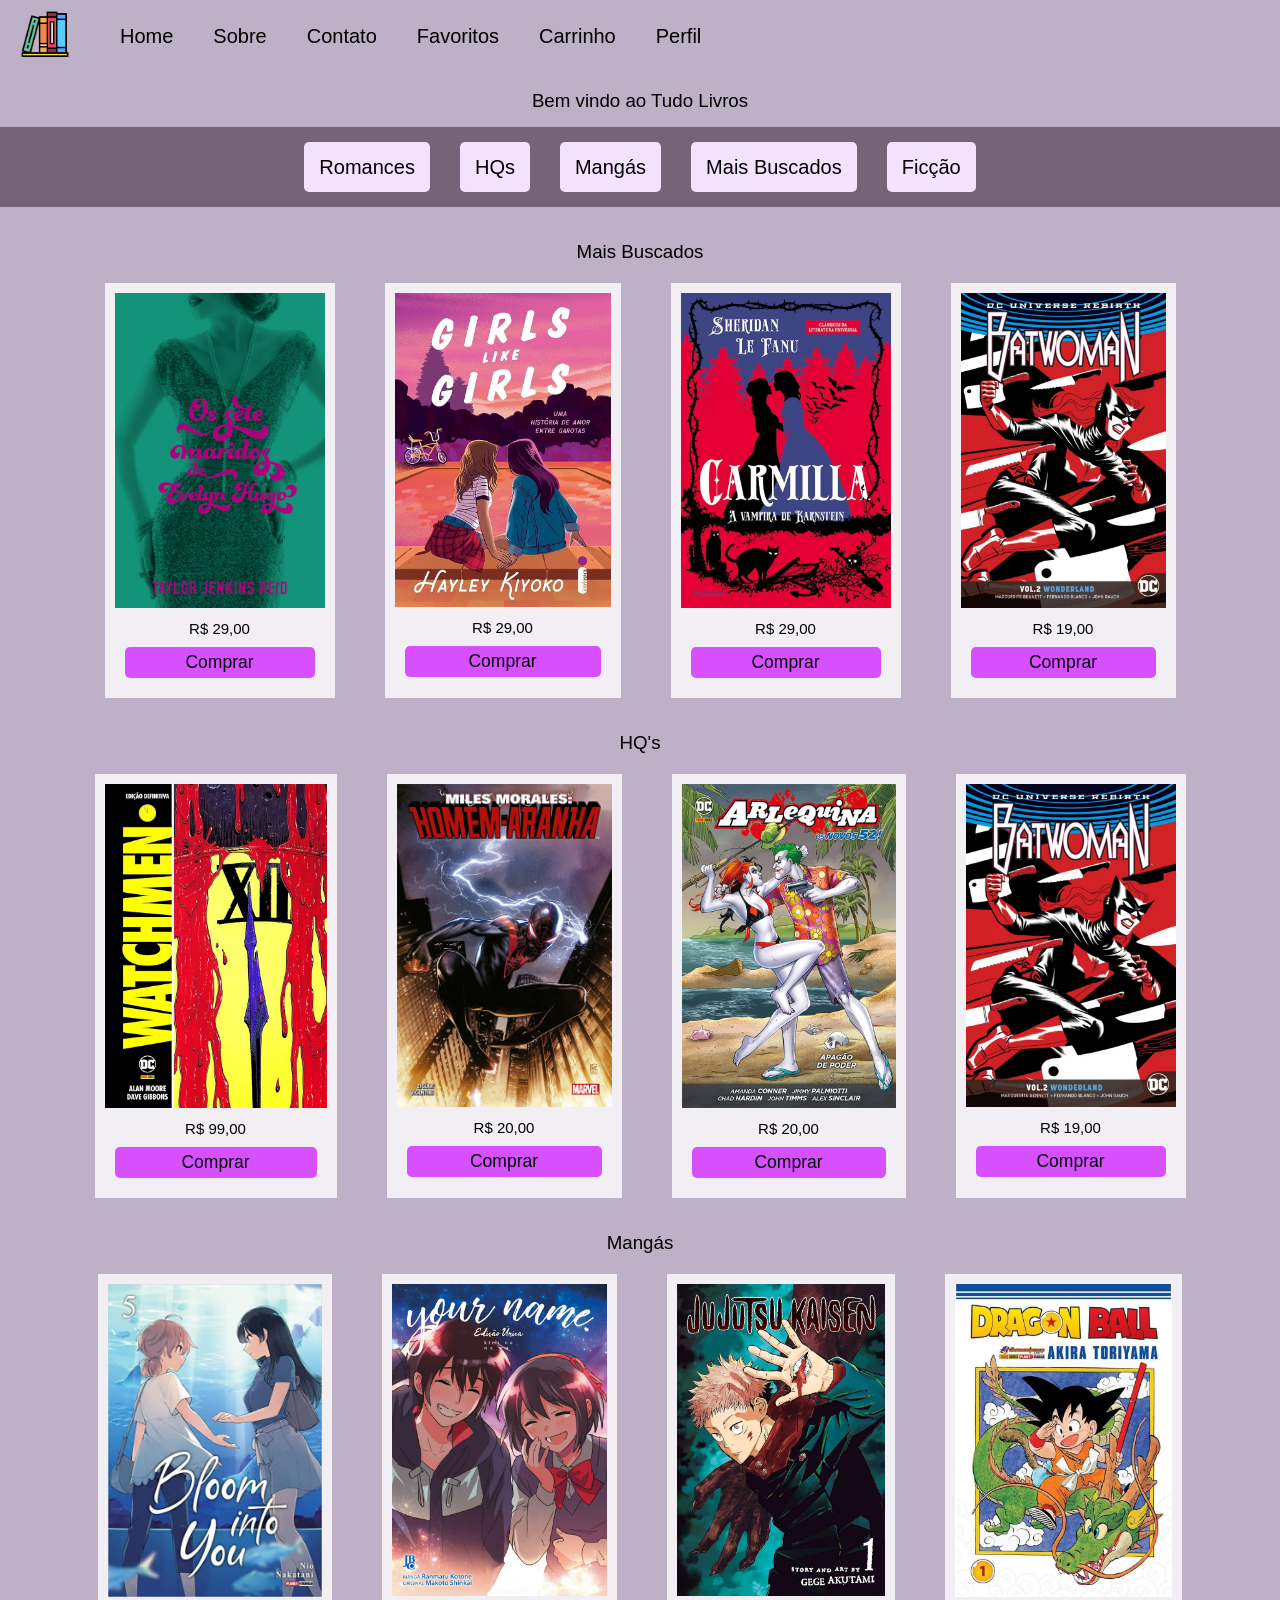
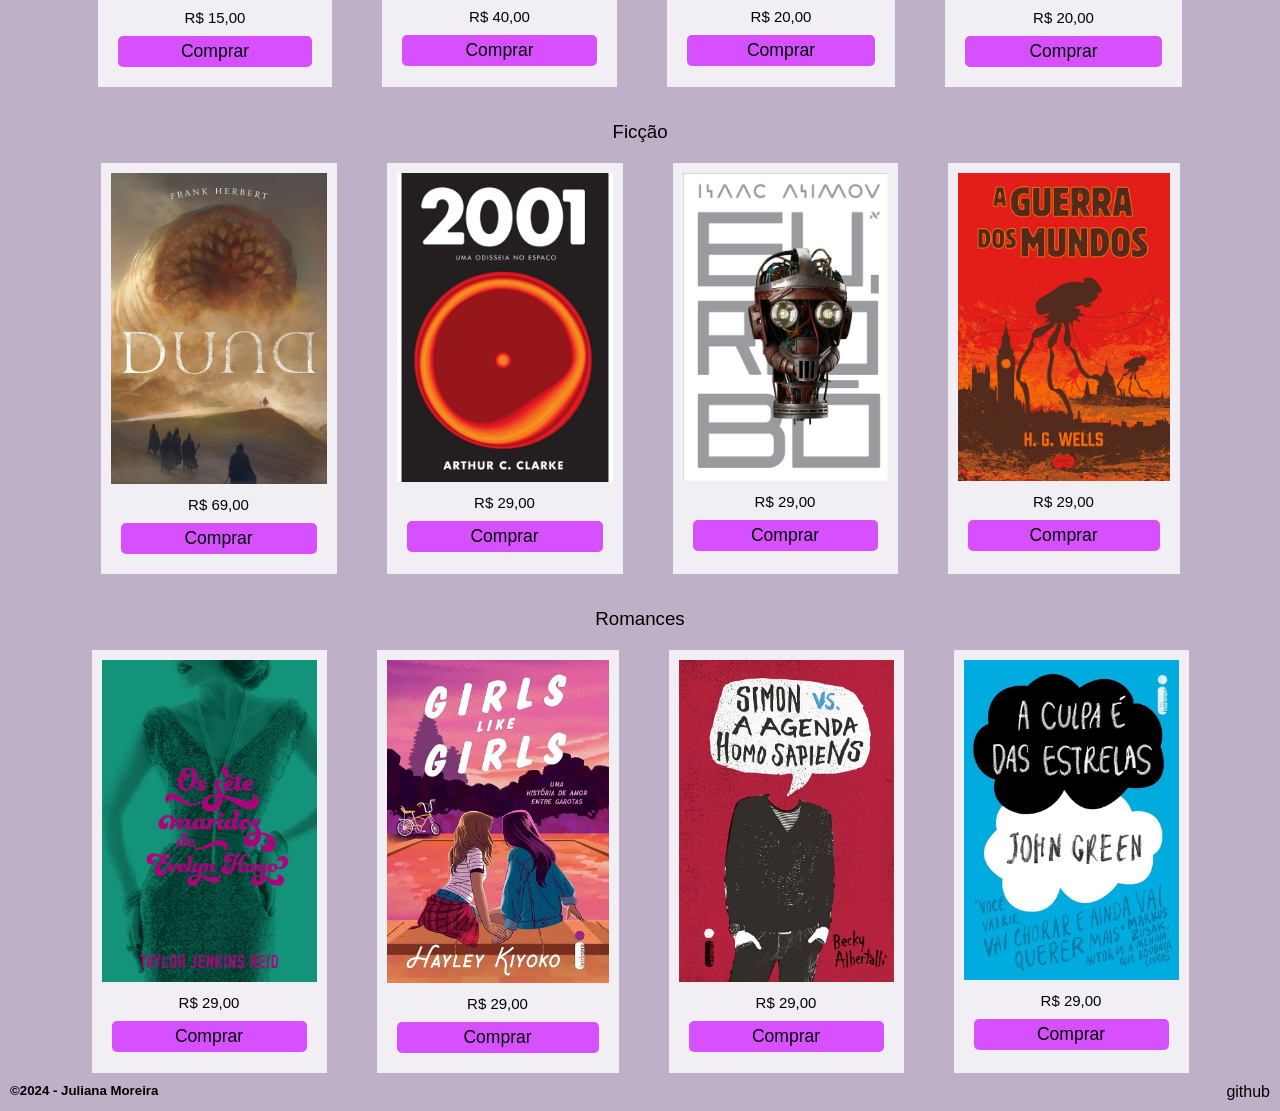
<file: index.html>
<!DOCTYPE html>
<html lang="en">
<head>
    <meta charset="UTF-8">
    <meta name="viewport" content="width=device-width, initial-scale=1.0">
    <title>Tudo Livros</title>
    <link rel="stylesheet" href="css/style.css">
    <link rel="shortcut icon" href="images/favicon.ico" type="image/x-icon">
</head>
<body>
    <header>
        <div id="cabecalho">
            <div>
                <img id="logo" src="images/livros.png" alt="estante de livros">
            </div>
            <nav class="menu">
                <ul >
                    <li><a href="#">Home</a></li>
                    <li><a href="#">Sobre</a></li>
                    <li><a href="#">Contato</a></li>
                    <li><a href="">Favoritos</a></li>
                    <li><a href="">Carrinho</a></li>
                    <li><a href="">Perfil</a></li>
                </ul>
            </nav>
        </div>
    </header>
    <h3 id="bem-vindo">Bem vindo ao Tudo Livros</h3>
    <div class="flex-container">
        <div><a href="#romances">Romances</a></div>
        <div><a href="#hqs">HQs</a></div>
        <div><a href="#mangas">Mangás</a></div>
        <div><a href="#mais_buscados">Mais Buscados</a></div>
        <div><a href="#ficcao">Ficção</a></div>
    </div>
    <br>
    <h3 id="mais_buscados" >Mais Buscados</h3>
    <section>
        <div class="grid-container">
            <div class="grid-item">
                <img id="imagem-card-1" src="images/16643869266334876e5f51e_1664386926_3x2_md.jpg">
                <p>R$ 29,00</p>
                <h3>Comprar</h3>
            </div>
            <div class="grid-item">
                <img id="imagem-card-2" src="images/61IY5VQI69L._AC_UF1000,1000_QL80_.jpg">
                <p>R$ 29,00</p>
                <h3>Comprar</h3>
            </div>
            <div class="grid-item">
                <img id="imagem-card-3" src="images/61J43V72F7L._AC_UF1000,1000_QL80_.jpg">
                <p>R$ 29,00</p>
                <h3>Comprar</h3>
            </div>  
            <div class="grid-item">
                <img id="imagem-card-4" src="images/Batwoman-Medo-e-Aversão-no-País-das-Maravilhas-capa-666x1024.jpg">
                <p>R$ 19,00</p>
                <h3>Comprar</h3>
            </div>
        </div>
    </section>
    <br>
    <h3 id="hqs" >HQ's</h3>
    <section>
        <div class="grid-container">
            <div class="grid-item">
                <img id="imagem-card-5" src="images/81IOAiyRD+L._AC_UF1000,1000_QL80_.jpg">
                <p>R$ 99,00</p>
                <h3>Comprar</h3>
            </div>
            <div class="grid-item">
                <img id="imagem-card-6" src="images/-S897-F.png">
                <p>R$ 20,00</p>
                <h3>Comprar</h3>
            </div>
            <div class="grid-item">
                <img id="imagem-card-7" src="images/71UJPjpPk7L._AC_UF894,1000_QL80_.jpg">
                <p>R$ 20,00</p>
                <h3>Comprar</h3>
            </div>  
            <div class="grid-item">
                <img id="imagem-card-8" src="images/Batwoman-Medo-e-Aversão-no-País-das-Maravilhas-capa-666x1024.jpg">
                <p>R$ 19,00</p>
                <h3>Comprar</h3>
            </div>
        </div>
    </section>
    <br>
    <h3 id="mangas" >Mangás</h3>
    <section>
        <div class="grid-container">
            <div class="grid-item">
                <img id="imagem-card-9" src="images/61JBs8YYr4L._SL1462_.jpg">
                <p>R$ 15,00</p>
                <h3>Comprar</h3>
            </div>
            <div class="grid-item">
                <img id="imagem-card-10" src="images/6175PH7eGwL._SL1000_.jpg">
                <p>R$ 40,00</p>
                <h3>Comprar</h3>
            </div>
            <div class="grid-item">
                <img id="imagem-card-11" src="images/81TmHlRleJL._AC_UF1000,1000_QL80_.jpg">
                <p>R$ 20,00</p>
                <h3>Comprar</h3>
            </div>  
            <div class="grid-item">
                <img id="imagem-card-12" src="images/71IIA44vw1L._AC_UF1000,1000_QL80_.jpg">
                <p>R$ 20,00</p>
                <h3>Comprar</h3>
            </div>
        </div>
    </section>
    <br>
    <h3 id="ficcao" >Ficção</h3>
    <section>
        <div class="grid-container">
            <div class="grid-item">
                <img id="imagem-card-13" src="images/81zN7udGRUL._SL1500_.jpg">
                <p>R$ 69,00</p>
                <h3>Comprar</h3>
            </div>
            <div class="grid-item">
                <img id="imagem-card-14" src="images/61tWC0pqJEL._SL1500_.jpg">
                <p>R$ 29,00</p>
                <h3>Comprar</h3>
            </div>
            <div class="grid-item">
                <img id="imagem-card-15" src="images/81eDqX4-H2L._SL1500_.jpg">
                <p>R$ 29,00</p>
                <h3>Comprar</h3>
            </div>  
            <div class="grid-item">
                <img id="imagem-card-16" src="images/91r3rBPFgcS._SL1500_.jpg">
                <p>R$ 29,00</p>
                <h3>Comprar</h3>
            </div>
        </div>
    </section>
    <br>
    <h3 id="romances" >Romances</h3>
    <section>
        <div class="grid-container">
            <div class="grid-item">
                <img id="imagem-card-17" src="images/16643869266334876e5f51e_1664386926_3x2_md.jpg">
                <p>R$ 29,00</p>
                <h3>Comprar</h3>
            </div>
            <div class="grid-item">
                <img id="imagem-card-18" src="images/61IY5VQI69L._AC_UF1000,1000_QL80_.jpg">
                <p>R$ 29,00</p>
                <h3>Comprar</h3>
            </div>
            <div class="grid-item">
                <img id="imagem-card-19" src="images/71FFLyJ5uyL._AC_UF1000,1000_QL80_.jpg">
                <p>R$ 29,00</p>
                <h3>Comprar</h3>
            </div>  
            <div class="grid-item">
                <img id="imagem-card-20" src="images/51M9IbBqxCL._AC_UF1000,1000_QL80_.jpg">
                <p>R$ 29,00</p>
                <h3>Comprar</h3>
            </div>
        </div>
    </section>
    <footer>
        <div>
            <h5>  &copy;2024 - Juliana Moreira</h5>
            <a href="https://github.com/cjomode">github</a>
        </div>
    </footer>
</body>
</html>
</file>
<file: css/style.css>
*{
    margin: 0;
}
body{
    background-color: rgb(189, 176, 199);
    font-family: 'Franklin Gothic Medium', 'Arial Narrow', Arial, sans-serif;
}

ul{
    list-style-type: none;
    padding-left: 10px;
    display: flex;
}

#cabecalho{
    display: flex;
}

div .menu {
    margin-top: 25px;
}

#logo{
    width: 50px;
    padding: 10px 20px ;
}

#cabecalho nav li a {
    font-size: 20px;
    padding: 10px 20px ;
}

#cabecalho nav li a:hover {
    border-bottom: 2px solid;
    cursor: pointer;
    transition: 0.2s;
}

p{
    padding-top: 9px;
}

#bem-vindo{
    text-align: center;
    padding-bottom: 15px;
    font-weight: lighter;
}

h3{
    text-align: center;
    padding-top: 16px;
    padding-bottom: 20px;
    font-weight: lighter; 
}

#imagem-card{
    width: 207px;
}

a{
    cursor: pointer;
    text-decoration: none;
    color: black;
}
.flex-container{
    display: flex;
    background-color: rgb(116, 100, 119);
    justify-content: center;
}
.flex-container div{
    background-color: rgb(244, 225, 252);
    padding: 15px;
    margin: 15px;
    line-height: 20px;
    font-size: 20px;
    border-radius: 5px;
} 

.grid-container{
    display: grid;
    gap: 50px;
    grid-template-columns: auto auto auto auto;
    place-content: center;
}
.grid-item{
    background-color: rgba(255, 255, 255, 0.8);
    border: 1px;
    padding: 10px;
    font-size: 15px;
    text-align: center;
    
    
}
.grid-item h3{
    background-color: rgb(214, 80, 255);
    padding: 5px;
    margin: 10px;
    border-radius: 5px;
    cursor: pointer;
}

.grid-item img{
    width: 205px;
} 

#imagem-card-1{
    width: 210px;
}
#imagem-card-2{
    width: 216px;
}
#imagem-card-3{
    width: 210px;
}
#imagem-card-5{
    width: 222px;
}
#imagem-card-6{
    width: 215px;
}
#imagem-card-7{
    width: 214px;
}
#imagem-card-8{
    width: 210px;
}
#imagem-card-9{
    width: 214px;
}
#imagem-card-10{
    width: 215px;
}
#imagem-card-11{
    width: 208px;
}
#imagem-card-12{
    width: 217px;
}
#imagem-card-13{
    width: 216px;
}
#imagem-card-14{
    width: 216px;
}
#imagem-card-16{
    width: 212px;
}
#imagem-card-17{
    width: 215px;
}
#imagem-card-18{
    width: 222px;
}
#imagem-card-19{
    width: 215px;
}
#imagem-card-20{
    width: 215px;
}

.grid-item h3:hover{
    transform: scale(1.1)
}

footer div{ 
    padding: 10px;
    display: flex;
    justify-content: space-between;
}
</file>
